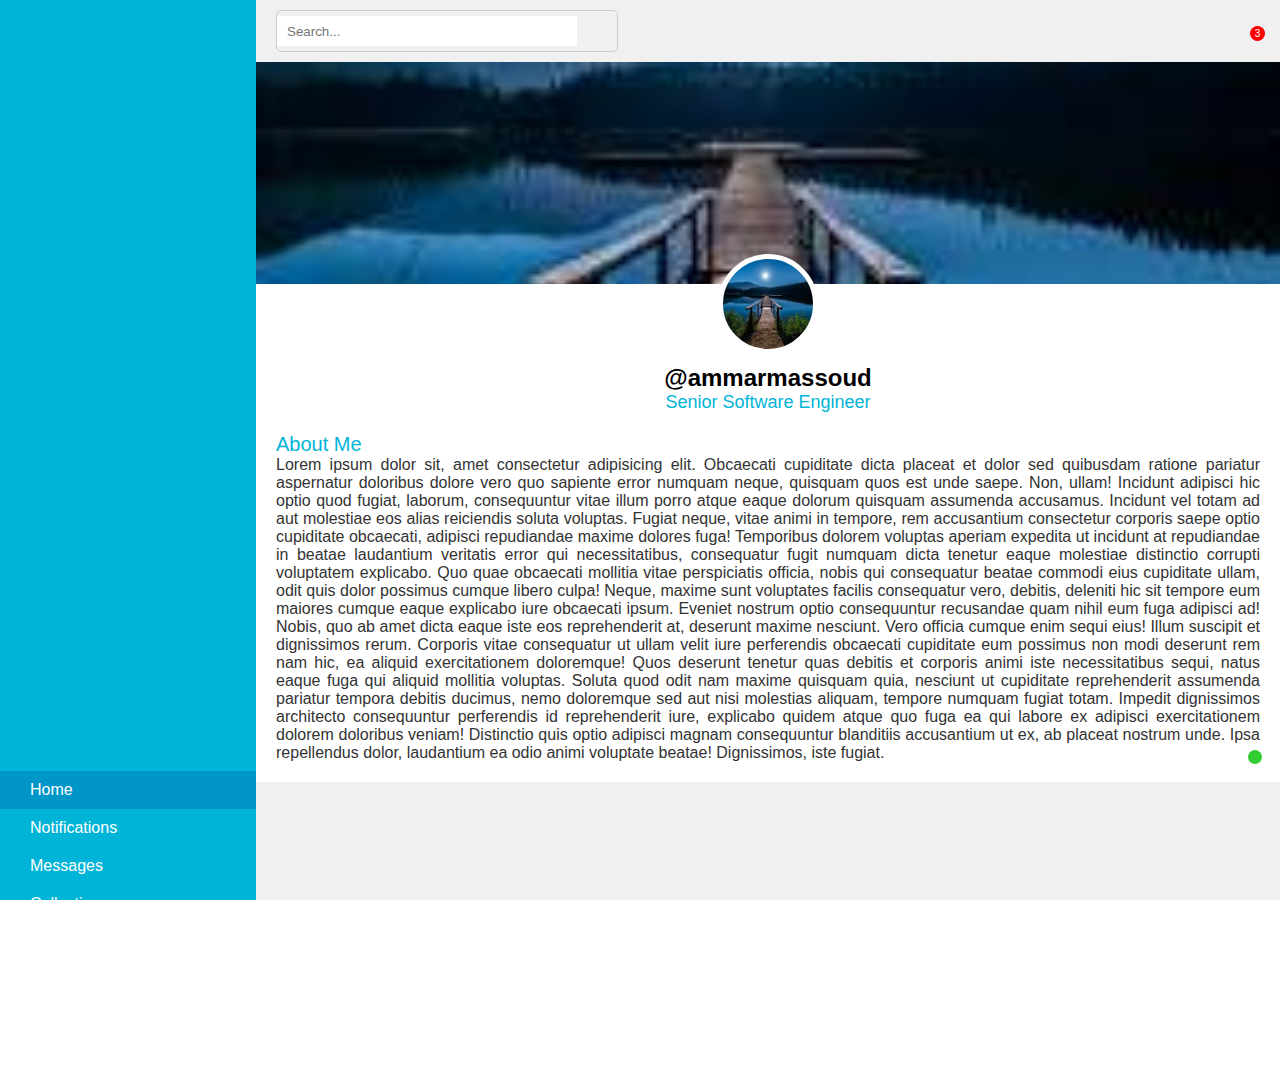
<file: index.html/home/home.html>
<!DOCTYPE html>
<html lang="en">
<head>
  <meta charset="UTF-8">
  <meta name="viewport" content="width=device-width, initial-scale=1.0">
  <title>Document</title>
</head>
<link rel="stylesheet" href="../home.css">
<body>
  <div class="container">
    <div class="sidebar">
      <div class="profile-pic"></div>
      <ul class="menu">
        <li class="active"><i class="fas fa-home"></i>Home</li>
        <li><i class="fas fa-bell"></i>Notifications</li>
        <li><i class="fas fa-envelope"></i>Messages</li>
        <li><i class="fas fa-bookmark"></i>Collection</li>
        <li><i class="fas fa-star"></i>Subscription</li>
        <li><i class="fas fa-user"></i>Profile</li>
        <li><i class="fas fa-sign-in-alt"></i>Login</li>
        <li><i class="fas fa-user-plus"></i>Register</li>
      </ul>
    </div>
    <div class="main-content">
      <div class="header">
        <div class="search-bar">
          <input type="text" placeholder="Search...">
          <button><i class="fas fa-search"></i></button>
        </div>
        <div class="notification-icon">
          <i class="fas fa-bell"></i>
        </div>
      </div>
      <div class="profile">
        <div class="background-img"></div>
        <div class="profile-info">
          <div class="profile-pic"></div>
          <div class="online-indicator"></div>
          <div class="name">@ammarmassoud</div>
          <div class="tag">Senior Software Engineer</div>
          <div class="about-me">
            <h3>About Me</h3>
            <p>Lorem ipsum dolor sit, amet consectetur adipisicing elit. Obcaecati cupiditate dicta placeat et dolor sed quibusdam ratione pariatur aspernatur doloribus dolore vero quo sapiente error numquam neque, quisquam quos est unde saepe. Non, ullam! Incidunt adipisci hic optio quod fugiat, laborum, consequuntur vitae illum porro atque eaque dolorum quisquam assumenda accusamus. Incidunt vel totam ad aut molestiae eos alias reiciendis soluta voluptas. Fugiat neque, vitae animi in tempore, rem accusantium consectetur corporis saepe optio cupiditate obcaecati, adipisci repudiandae maxime dolores fuga! Temporibus dolorem voluptas aperiam expedita ut incidunt at repudiandae in beatae laudantium veritatis error qui necessitatibus, consequatur fugit numquam dicta tenetur eaque molestiae distinctio corrupti voluptatem explicabo. Quo quae obcaecati mollitia vitae perspiciatis officia, nobis qui consequatur beatae commodi eius cupiditate ullam, odit quis dolor possimus cumque libero culpa! Neque, maxime sunt voluptates facilis consequatur vero, debitis, deleniti hic sit tempore eum maiores cumque eaque explicabo iure obcaecati ipsum. Eveniet nostrum optio consequuntur recusandae quam nihil eum fuga adipisci ad! Nobis, quo ab amet dicta eaque iste eos reprehenderit at, deserunt maxime nesciunt. Vero officia cumque enim sequi eius! Illum suscipit et dignissimos rerum. Corporis vitae consequatur ut ullam velit iure perferendis obcaecati cupiditate eum possimus non modi deserunt rem nam hic, ea aliquid exercitationem doloremque! Quos deserunt tenetur quas debitis et corporis animi iste necessitatibus sequi, natus eaque fuga qui aliquid mollitia voluptas. Soluta quod odit nam maxime quisquam quia, nesciunt ut cupiditate reprehenderit assumenda pariatur tempora debitis ducimus, nemo doloremque sed aut nisi molestias aliquam, tempore numquam fugiat totam. Impedit dignissimos architecto consequuntur perferendis id reprehenderit iure, explicabo quidem atque quo fuga ea qui labore ex adipisci exercitationem dolorem doloribus veniam! Distinctio quis optio adipisci magnam consequuntur blanditiis accusantium ut ex, ab placeat nostrum unde. Ipsa repellendus dolor, laudantium ea odio animi voluptate beatae! Dignissimos, iste fugiat.</p>
          </div>
        </div>
      </div>
    </div>
  </div>
</body>
</html>
</file>
<file: index.html/home.css>
* {
    box-sizing: border-box;
    margin: 0;
    padding: 0;
  }
  
  .container {
    display: flex;
    height: 100vh;
  }
  
  .sidebar {
    width: 20%;
    background-color: #00b4d8;
    color: white;
    font-family: Arial, sans-serif;
  }
  
  .profile-pic {
    width: 80%;
    height: 80%;
    margin: 10% auto;
    border-radius: 50%;
    /* background-image: url("[data-uri]"); */
    background-size: cover;
    background-position: center;
  }
  
  .menu {
    list-style: none;
  }
  
  .menu li {
    display: flex;
    align-items: top;
    padding: 10px 20px;
    cursor: pointer;
  }
  
  .menu li.active, .menu li:hover {
    background-color: #0096c7;
  }
  
  .menu li i {
    margin-right: 10px;
  }
  
  .main-content {
    width: 80%;
    background-color: #f0f0f0;
    font-family: Arial, sans-serif;
  }
  
  .header {
    display: flex;
    align-items: center;
    justify-content: space-between;
    padding: 10px 20px;
  }
  
  .search-bar {
    display: flex;
    align-items: center;
    border: 1px solid #ccc;
    border-radius: 5px;
  }
  
  .search-bar input {
    width: 300px;
    height: 30px;
    border: none;
    outline: none;
    padding: 5px 10px;
  }
  
  .search-bar button {
    width: 40px;
    height: 40px;
    border: none;
    outline: none;
    background-color: transparent;
    cursor: pointer;
  }
  
  .notification-icon {
    position: relative;
  }
  
  .notification-icon i {
    font-size: 24px;
    color: #00b4d8;
    cursor: pointer;
  }
  
  .notification-icon::after {
    content: "3";
    position: absolute;
    top: -5px;
    right: -5px;
    width: 15px;
    height: 15px;
    border-radius: 50%;
    background-color: red;
    color: white;
    font-size: 10px;
    text-align: center;
    line-height: 15px;
  }
  
  .profile {
    position: relative;
    height: 80%;
  }
  
  .background-img {
    width: 100%;
    height: 50%;
    background-image: url("[data-uri]");
    background-size: cover;
    background-position: center;
  }
  
  .profile-info {
    position: absolute;
    bottom: 0;
    left: 0;
    width: 100%;
    padding: 20px;
    background-color: white;
  }
  
  .profile-info .profile-pic {
    width: 100px;
    height: 100px;
    margin: -50px auto 10px;
    border: 5px solid white;
    border-radius: 50%;
    background-image: url("[data-uri]");
    background-size: cover;
    background-position: center;
  }
  
  .online-indicator {
    position: absolute;
    bottom: 15px;
    right: 15px;
    width: 20px;
    height: 20px;
    border: 3px solid white;
    border-radius: 50%;
    background-color: limegreen;
  }
  
  .name {
    font-size: 24px;
    font-weight: bold;
    text-align: center;
  }
  
  .tag {
    font-size: 18px;
    color: #00b4d8;
    text-align: center;
  }
  
  .about-me {
    margin-top: 20px;
  }
  
  .about-me h3 {
    font-size: 20px;
    font-weight: normal;
    color: #00b4d8;
  }
  
  .about-me p {
    font-size: 16px;
    color: #333;
    text-align: justify;
  }
</file>
